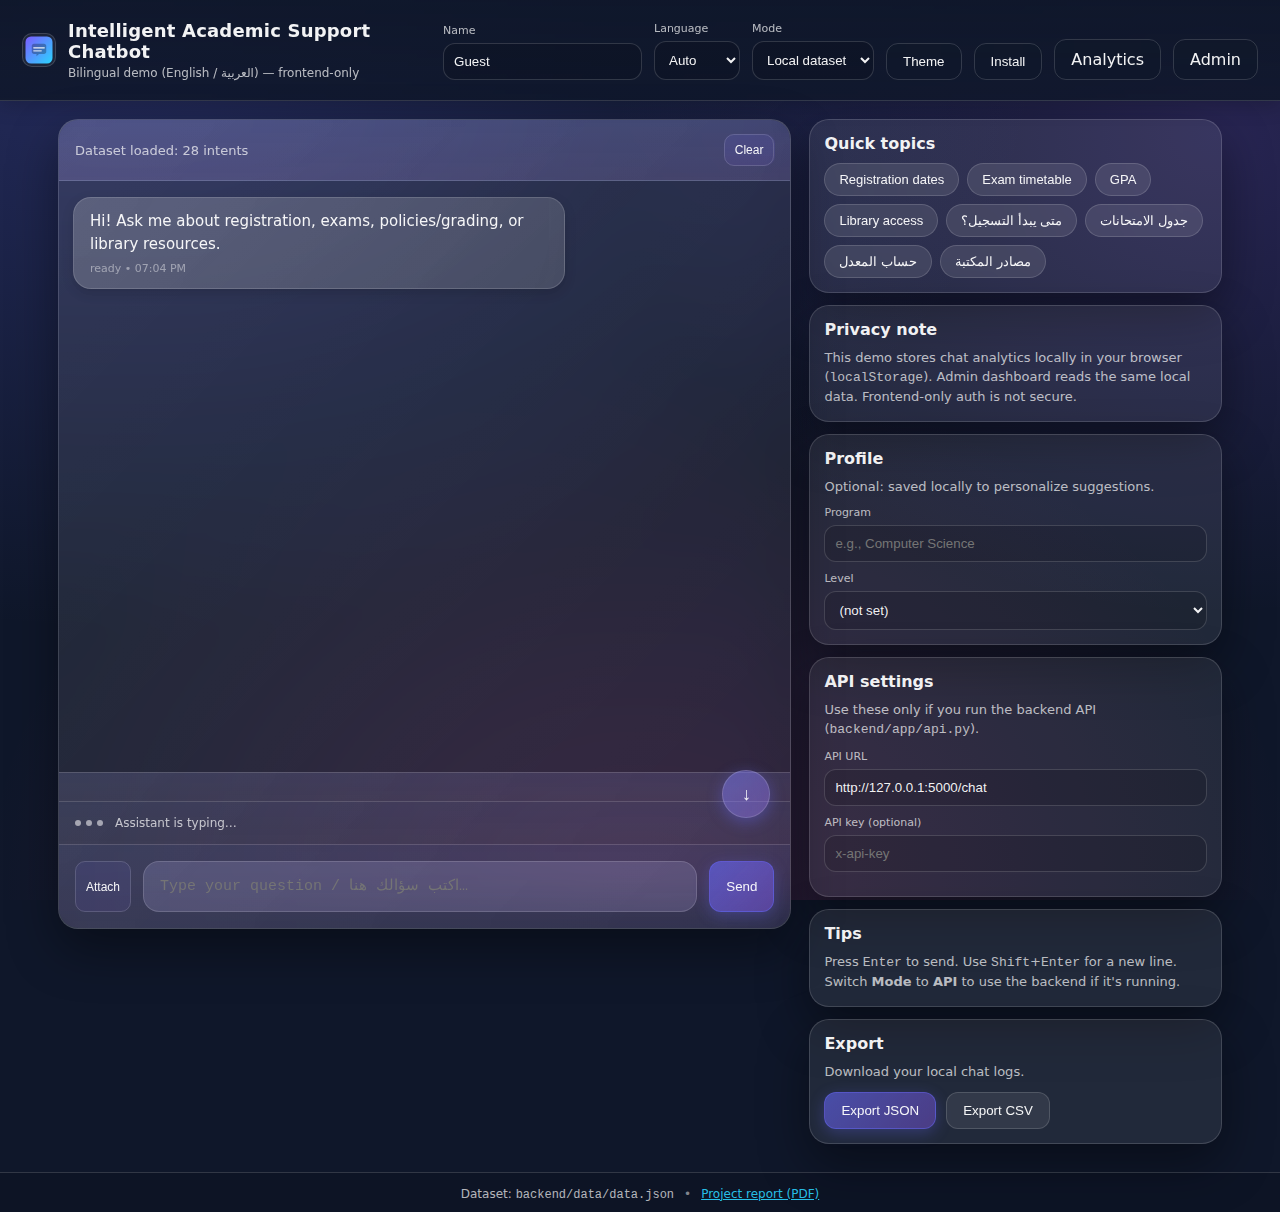
<file: index.html>
<!doctype html>
<html lang="en">
  <head>
    <meta charset="utf-8" />
    <meta name="viewport" content="width=device-width, initial-scale=1" />
    <title>Intelligent Academic Support Chatbot</title>
    <meta name="description" content="Bilingual academic support chatbot (English/Arabic) — rules-first with optional API mode." />
    <link rel="stylesheet" href="./assets/styles.css" />
    <link rel="manifest" href="./manifest.webmanifest" />
  </head>
  <body>
    <div class="app-shell">
      <header class="topbar">
        <div class="brand">
          <div class="brand__row">
            <img class="brand__logo" src="./assets/icon.svg" alt="University logo" />
            <div>
          <div class="brand__title">Intelligent Academic Support Chatbot</div>
          <div class="brand__subtitle">Bilingual demo (English / العربية) — frontend-only</div>
            </div>
          </div>
        </div>
        <div class="topbar__actions">
          <label class="field">
            <span class="field__label">Name</span>
            <input id="nameInput" class="select" type="text" placeholder="Guest" autocomplete="nickname" />
          </label>
          <label class="field">
            <span class="field__label">Language</span>
            <select id="langSelect" class="select">
              <option value="auto" selected>Auto</option>
              <option value="en">English</option>
              <option value="ar">العربية</option>
            </select>
          </label>
          <label class="field">
            <span class="field__label">Mode</span>
            <select id="modeSelect" class="select">
              <option value="local" selected>Local dataset</option>
              <option value="api">API</option>
            </select>
          </label>
          <button class="btn btn--ghost" id="themeToggleBtn" type="button" aria-label="Toggle theme">Theme</button>
          <button class="btn btn--ghost" id="installBtn" type="button" aria-label="Install app" hidden>Install</button>
          <a class="btn btn--ghost" href="./admin/analytics.html">Analytics</a>
          <a class="btn btn--ghost" href="./admin/login.html">Admin</a>
        </div>
      </header>

      <main class="main">
        <section class="chat">
          <div class="chat__meta">
            <div class="chat__status" id="statusLine" role="status" aria-live="polite">Loading dataset…</div>
            <div class="chat__metaActions">
              <button class="btn btn--ghost btn--sm" type="button" id="clearBtn">Clear</button>
            </div>
          </div>
          <div class="chat__messages" id="messages"></div>
          <div class="quickReplies" id="quickReplies" hidden></div>
          <div class="typing" id="typing" hidden>
            <div class="typing__dots" aria-hidden="true">
              <span></span><span></span><span></span>
            </div>
            <div class="typing__text">Assistant is typing…</div>
          </div>

          <form class="composer" id="composer">
            <input id="fileInput" type="file" hidden />
            <button class="btn btn--ghost btn--sm" type="button" id="attachBtn" aria-label="Attach text file">Attach</button>
            <textarea
              id="prompt"
              class="composer__input"
              rows="1"
              autocomplete="off"
              placeholder="Type your question / اكتب سؤالك هنا…"
              aria-label="Message"
            ></textarea>
            <button class="btn btn--primary" type="submit" aria-label="Send message">Send</button>
          </form>

          <div class="composer__below" id="composerBelow" hidden>
            <span class="attachmentChip" id="attachmentChip">
              <span id="attachmentLabel">Attached</span>
              <button class="iconBtn" type="button" id="removeAttachmentBtn" aria-label="Remove attachment">×</button>
            </span>
          </div>

          <button class="scrollFab" id="scrollFab" type="button" aria-label="Scroll to bottom" hidden>↓</button>
        </section>

        <aside class="side">
          <div class="card">
            <div class="card__title">Quick topics</div>
            <div class="chips">
              <button class="chip" data-q="When does registration open?">Registration dates</button>
              <button class="chip" data-q="Exam schedule for this semester">Exam timetable</button>
              <button class="chip" data-q="How to calculate GPA?">GPA</button>
              <button class="chip" data-q="Off campus access to journals">Library access</button>
              <button class="chip" data-q="متى يبدأ التسجيل؟">متى يبدأ التسجيل؟</button>
              <button class="chip" data-q="وين ألقى جدول الامتحانات؟">جدول الامتحانات</button>
              <button class="chip" data-q="كيف ينحسب المعدل؟">حساب المعدل</button>
              <button class="chip" data-q="الوصول للمجلات من البيت">مصادر المكتبة</button>
            </div>
          </div>

          <div class="card">
            <div class="card__title">Privacy note</div>
            <div class="card__text">
              This demo stores chat analytics locally in your browser (<code>localStorage</code>).
              Admin dashboard reads the same local data. Frontend-only auth is not secure.
            </div>
          </div>

          <div class="card">
            <div class="card__title">Profile</div>
            <div class="card__text">Optional: saved locally to personalize suggestions.</div>
            <div class="formGrid">
              <label class="field">
                <span class="field__label">Program</span>
                <input id="programInput" class="select" type="text" placeholder="e.g., Computer Science" />
              </label>
              <label class="field">
                <span class="field__label">Level</span>
                <select id="levelSelect" class="select">
                  <option value="" selected>(not set)</option>
                  <option value="foundation">Foundation</option>
                  <option value="undergrad">Undergraduate</option>
                  <option value="grad">Graduate</option>
                </select>
              </label>
            </div>
          </div>

          <div class="card">
            <div class="card__title">API settings</div>
            <div class="card__text">
              Use these only if you run the backend API (<code>backend/app/api.py</code>).
            </div>
            <div class="formGrid">
              <label class="field">
                <span class="field__label">API URL</span>
                <input id="apiUrlInput" class="select" type="url" placeholder="http://127.0.0.1:5000/chat" />
              </label>
              <label class="field">
                <span class="field__label">API key (optional)</span>
                <input id="apiKeyInput" class="select" type="password" placeholder="x-api-key" />
              </label>
            </div>
            <div class="apiHealth" id="apiHealth" aria-live="polite"></div>
          </div>

          <div class="card">
            <div class="card__title">Tips</div>
            <div class="card__text">
              Press <code>Enter</code> to send. Use <code>Shift</code>+<code>Enter</code> for a new line.
              Switch <b>Mode</b> to <b>API</b> to use the backend if it's running.
            </div>
          </div>

          <div class="card">
            <div class="card__title">Export</div>
            <div class="card__text">Download your local chat logs.</div>
            <div style="display:flex; gap:10px; flex-wrap:wrap; margin-top:10px;">
              <button class="btn btn--primary" type="button" id="exportJsonBtn">Export JSON</button>
              <button class="btn" type="button" id="exportCsvBtn">Export CSV</button>
            </div>
          </div>
        </aside>
      </main>

      <footer class="footer">
        <span>Dataset: <code>backend/data/data.json</code></span>
        <span class="footer__sep">•</span>
        <span><a href="../docs/report.pdf" target="_blank" rel="noreferrer">Project report (PDF)</a></span>
      </footer>
    </div>

    <script src="./assets/app.js"></script>
  </body>
</html>
</file>
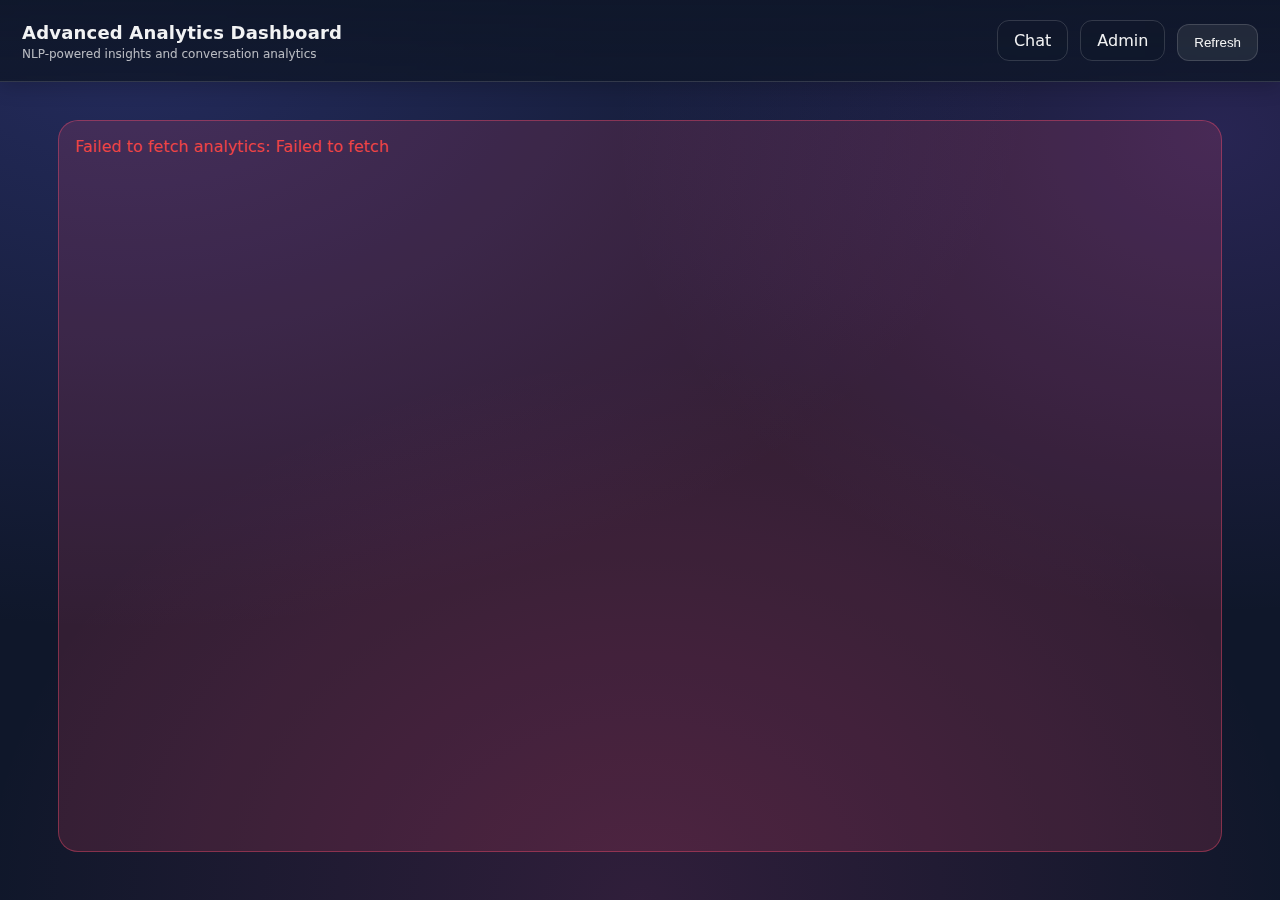
<file: admin/analytics.html>
<!doctype html>
<html lang="en">
  <head>
    <meta charset="utf-8" />
    <meta name="viewport" content="width=device-width, initial-scale=1" />
    <title>Advanced Analytics • Academic Support Chatbot</title>
    <link rel="stylesheet" href="../assets/styles.css" />
    <style>
      .analytics-grid {
        display: grid;
        grid-template-columns: repeat(auto-fit, minmax(280px, 1fr));
        gap: 16px;
        margin: 20px 0;
      }
      .stat-card {
        background: var(--panel);
        border: 1px solid var(--border);
        border-radius: var(--radius);
        padding: 20px;
        text-align: center;
      }
      .stat-value {
        font-size: 32px;
        font-weight: 700;
        color: var(--accent);
        margin: 10px 0;
      }
      .stat-label {
        font-size: 13px;
        color: var(--muted);
        text-transform: uppercase;
        letter-spacing: 0.5px;
      }
      .chart-container {
        background: var(--panel);
        border: 1px solid var(--border);
        border-radius: var(--radius);
        padding: 20px;
        margin: 20px 0;
      }
      .chart-title {
        font-size: 16px;
        font-weight: 700;
        margin-bottom: 15px;
      }
      .bar-chart {
        display: flex;
        flex-direction: column;
        gap: 8px;
      }
      .bar-item {
        display: flex;
        align-items: center;
        gap: 12px;
      }
      .bar-label {
        min-width: 120px;
        font-size: 13px;
        color: var(--text);
      }
      .bar-fill {
        flex: 1;
        height: 24px;
        background: linear-gradient(90deg, var(--accent), var(--accent-2));
        border-radius: 6px;
        display: flex;
        align-items: center;
        justify-content: flex-end;
        padding-right: 8px;
        color: white;
        font-size: 12px;
        font-weight: 600;
      }
      .loading {
        text-align: center;
        padding: 40px;
        color: var(--muted);
      }
      .error {
        background: rgba(255, 77, 109, 0.15);
        border: 1px solid rgba(255, 77, 109, 0.4);
        border-radius: var(--radius);
        padding: 16px;
        color: var(--danger);
        margin: 20px 0;
      }
    </style>
  </head>
  <body>
    <div class="app-shell">
      <header class="topbar">
        <div class="brand">
          <div class="brand__title">Advanced Analytics Dashboard</div>
          <div class="brand__subtitle">NLP-powered insights and conversation analytics</div>
        </div>
        <div class="topbar__actions">
          <a class="btn btn--ghost" href="../index.html">Chat</a>
          <a class="btn btn--ghost" href="dashboard.html">Admin</a>
          <button class="btn" id="refreshBtn">Refresh</button>
        </div>
      </header>

      <main class="main" style="grid-template-columns: 1fr; max-width: 1400px; margin: 0 auto;">
        <div id="loading" class="loading">Loading analytics...</div>
        <div id="error" class="error" hidden></div>

        <div id="content" hidden>
          <!-- Key Metrics -->
          <div class="analytics-grid">
            <div class="stat-card">
              <div class="stat-label">Total Conversations</div>
              <div class="stat-value" id="totalConversations">0</div>
            </div>
            <div class="stat-card">
              <div class="stat-label">Total Messages</div>
              <div class="stat-value" id="totalMessages">0</div>
            </div>
            <div class="stat-card">
              <div class="stat-label">Unique Users</div>
              <div class="stat-value" id="uniqueUsers">0</div>
            </div>
            <div class="stat-card">
              <div class="stat-label">Avg Confidence</div>
              <div class="stat-value" id="avgConfidence">0%</div>
            </div>
            <div class="stat-card">
              <div class="stat-label">Avg Response Time</div>
              <div class="stat-value" id="avgResponseTime">0ms</div>
            </div>
            <div class="stat-card">
              <div class="stat-label">User Satisfaction</div>
              <div class="stat-value" id="userSatisfaction">0%</div>
            </div>
            <div class="stat-card">
              <div class="stat-label">Unresolved Queries</div>
              <div class="stat-value" id="unresolvedQueries">0</div>
            </div>
          </div>

          <!-- Top Intents -->
          <div class="chart-container">
            <div class="chart-title">Top Intents (Last 30 Days)</div>
            <div class="bar-chart" id="topIntents"></div>
          </div>

          <!-- Intent Distribution -->
          <div class="chart-container">
            <div class="chart-title">Intent Distribution</div>
            <div class="bar-chart" id="intentDistribution"></div>
          </div>

          <!-- Source Distribution -->
          <div class="chart-container">
            <div class="chart-title">Response Source Distribution</div>
            <div class="bar-chart" id="sourceDistribution"></div>
          </div>

          <!-- Language Distribution -->
          <div class="chart-container">
            <div class="chart-title">Language Distribution</div>
            <div class="bar-chart" id="languageDistribution"></div>
          </div>

          <!-- Sentiment Distribution -->
          <div class="chart-container">
            <div class="chart-title">Sentiment Analysis</div>
            <div class="bar-chart" id="sentimentDistribution"></div>
          </div>
        </div>
      </main>
    </div>

    <script>
      // Backend API URL - Railway deployment
      const BACKEND_API_URL = 'https://backend-production-3e3b.up.railway.app';
      const LOCAL_API_URL = 'http://127.0.0.1:5000';
      const DEFAULT_API_URL = (window.location.hostname === "localhost" || window.location.hostname === "127.0.0.1") 
        ? LOCAL_API_URL 
        : BACKEND_API_URL;
      const API_URL = localStorage.getItem('iasc_api_url_v1') || DEFAULT_API_URL;
      const API_KEY = localStorage.getItem('iasc_api_key_v1') || '';

      async function fetchAnalytics() {
        try {
          const headers = {};
          if (API_KEY) {
            headers['x-api-key'] = API_KEY;
          }

          const response = await fetch(`${API_URL}/analytics/summary?days=30`, { headers });
          if (!response.ok) {
            throw new Error(`API error: ${response.status}`);
          }
          return await response.json();
        } catch (e) {
          throw new Error(`Failed to fetch analytics: ${e.message}`);
        }
      }

      function renderBarChart(containerId, data, maxValue) {
        const container = document.getElementById(containerId);
        if (!container || !data) return;

        const max = maxValue || Math.max(...Object.values(data));
        container.innerHTML = '';

        const sorted = Object.entries(data).sort((a, b) => b[1] - a[1]);

        for (const [label, value] of sorted) {
          const percentage = max > 0 ? (value / max) * 100 : 0;
          const item = document.createElement('div');
          item.className = 'bar-item';
          item.innerHTML = `
            <div class="bar-label">${label}</div>
            <div class="bar-fill" style="width: ${percentage}%">
              ${value}
            </div>
          `;
          container.appendChild(item);
        }
      }

      function renderTopIntents(containerId, intents) {
        const container = document.getElementById(containerId);
        if (!container || !intents) return;

        container.innerHTML = '';
        const max = intents.length > 0 ? Math.max(...intents.map(i => i.count)) : 1;

        for (const item of intents) {
          const percentage = (item.count / max) * 100;
          const div = document.createElement('div');
          div.className = 'bar-item';
          div.innerHTML = `
            <div class="bar-label">${item.intent}</div>
            <div class="bar-fill" style="width: ${percentage}%">
              ${item.count}
            </div>
          `;
          container.appendChild(div);
        }
      }

      async function loadAnalytics() {
        const loading = document.getElementById('loading');
        const error = document.getElementById('error');
        const content = document.getElementById('content');

        loading.hidden = false;
        error.hidden = true;
        content.hidden = true;

        try {
          const data = await fetchAnalytics();

          // Update metrics
          document.getElementById('totalConversations').textContent = data.total_conversations || 0;
          document.getElementById('totalMessages').textContent = data.total_messages || 0;
          document.getElementById('uniqueUsers').textContent = data.unique_users || 0;
          document.getElementById('avgConfidence').textContent = 
            data.avg_confidence ? `${(data.avg_confidence * 100).toFixed(1)}%` : '0%';
          document.getElementById('avgResponseTime').textContent = 
            data.avg_response_time_ms ? `${Math.round(data.avg_response_time_ms)}ms` : '0ms';
          document.getElementById('userSatisfaction').textContent = 
            data.user_satisfaction ? `${(data.user_satisfaction * 100).toFixed(1)}%` : '0%';
          document.getElementById('unresolvedQueries').textContent = data.unresolved_queries || 0;

          // Render charts
          renderTopIntents('topIntents', data.top_intents);
          renderBarChart('intentDistribution', data.intent_distribution);
          renderBarChart('sourceDistribution', data.source_distribution);
          renderBarChart('languageDistribution', data.language_distribution);
          renderBarChart('sentimentDistribution', data.sentiment_distribution);

          loading.hidden = true;
          content.hidden = false;
        } catch (e) {
          loading.hidden = true;
          error.hidden = false;
          error.textContent = e.message;
        }
      }

      document.getElementById('refreshBtn').addEventListener('click', loadAnalytics);
      loadAnalytics();
      // Auto-refresh every 30 seconds
      setInterval(loadAnalytics, 30000);
    </script>
  </body>
</html>
</file>
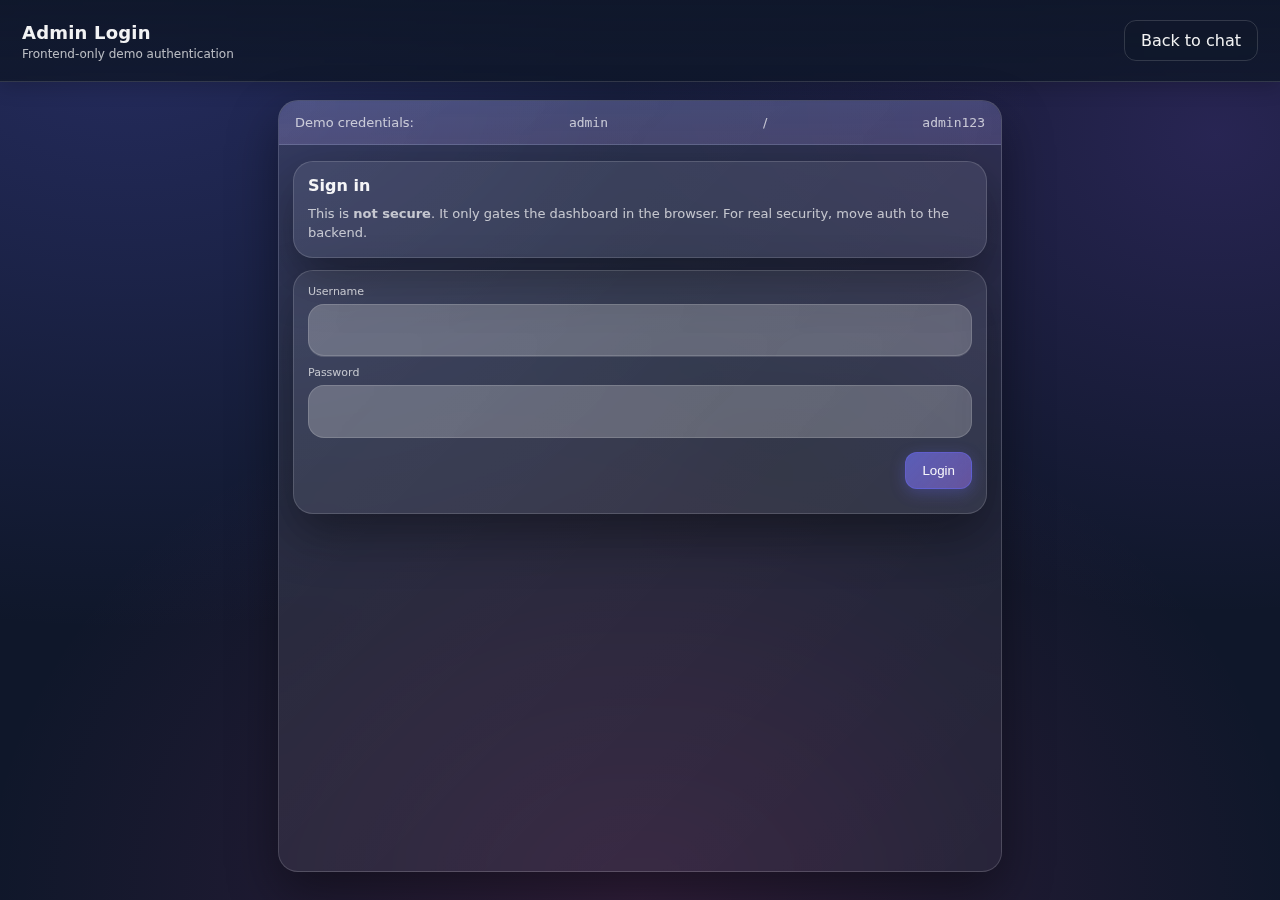
<file: admin/dashboard.html>
<!doctype html>
<html lang="en">
  <head>
    <meta charset="utf-8" />
    <meta name="viewport" content="width=device-width, initial-scale=1" />
    <title>Admin Dashboard • Academic Support Chatbot</title>
    <link rel="stylesheet" href="../assets/styles.css" />
  </head>
  <body>
    <div class="app-shell">
      <header class="topbar">
        <div class="brand">
          <div class="brand__title">Admin Dashboard</div>
          <div class="brand__subtitle">Local analytics from browser storage</div>
        </div>
        <div class="topbar__actions">
          <a class="btn btn--ghost" href="../index.html">Chat</a>
          <button class="btn" id="logoutBtn">Logout</button>
        </div>
      </header>
      

      <main class="main" style="grid-template-columns: 1fr;">
        <section class="card">
          <div class="card__title">Overview</div>
          <div class="card__text" id="overviewText">Loading…</div>
          <div style="height:12px;"></div>
          <div style="display:flex; gap:10px; flex-wrap:wrap; align-items:flex-end;">
            <label class="field" style="min-width: 220px;">
              <span class="field__label">Filter by user</span>
              <select id="userFilter" class="select"></select>
            </label>
            <label class="field" style="min-width: 220px;">
              <span class="field__label">Filter by mode</span>
              <select id="modeFilter" class="select">
                <option value="(all)" selected>(all)</option>
                <option value="local">local</option>
                <option value="api">api</option>
              </select>
            </label>
            <label class="field" style="min-width: 220px;">
              <span class="field__label">Filter by feedback</span>
              <select id="feedbackFilter" class="select">
                <option value="(all)" selected>(all)</option>
                <option value="up">👍 helpful</option>
                <option value="down">👎 not helpful</option>
                <option value="none">(none)</option>
              </select>
            </label>
            <label class="field" style="min-width: 220px;">
              <span class="field__label">Search text</span>
              <input id="searchInput" class="select" type="text" placeholder="contains…" />
            </label>
          </div>
          <div style="height:12px;"></div>
          <div style="display:flex; gap:10px; flex-wrap:wrap;">
            <button class="btn btn--primary" id="exportBtn">Export JSON</button>
            <button class="btn" id="downloadCsvBtn">Download CSV</button>
            <button class="btn" id="refreshBtn">Refresh</button>
            <button class="btn" id="clearBtn" style="border-color: rgba(255,77,109,0.45);">Clear logs</button>
          </div>
        </section>

        <div style="height:12px;"></div>

        <section class="card">
          <div class="card__title">Counts</div>
          <div class="card__text">By intent, language, and source.</div>
          <div style="height:14px;"></div>
          <div class="main" style="padding:0; margin:0; width:100%; grid-template-columns: 1fr 1fr; gap:12px;">
            <div class="card" style="margin:0;">
              <div class="card__title">Top intents</div>
              <canvas id="intentChart" width="900" height="320" style="width:100%; height:auto;"></canvas>
              <div id="intentTable" class="meta"></div>
            </div>
            <div class="card" style="margin:0;">
              <div class="card__title">Language & source</div>
              <canvas id="langChart" width="900" height="320" style="width:100%; height:auto;"></canvas>
              <div id="langTable" class="meta"></div>
            </div>
          </div>
        </section>

        <div style="height:12px;"></div>

        <section class="card">
          <div class="card__title">Top users</div>
          <div class="card__text">Who is using the bot (local-only).</div>
          <div style="height:14px;"></div>
          <canvas id="userChart" width="900" height="260" style="width:100%; height:auto;"></canvas>
          <div id="userTable" class="meta"></div>
        </section>

        <div style="height:12px;"></div>

        <section class="card">
          <div class="card__title">Recent chats</div>
          <div class="card__text">Last 50 entries (local only).</div>
          <div style="height:12px;"></div>
          <div id="recent" class="card__text"></div>
        </section>

        <div style="height:12px;"></div>

        <section class="card">
          <div class="card__title">Unresolved (👎 / fallback)</div>
          <div class="card__text">Messages marked “not helpful” or frequent fallback intent. Use this to improve dataset/rules.</div>
          <div style="height:12px;"></div>
          <div id="unresolved" class="card__text"></div>
        </section>
      </main>
    </div>

    <script src="../assets/admin.js"></script>
  </body>
</html>
</file>
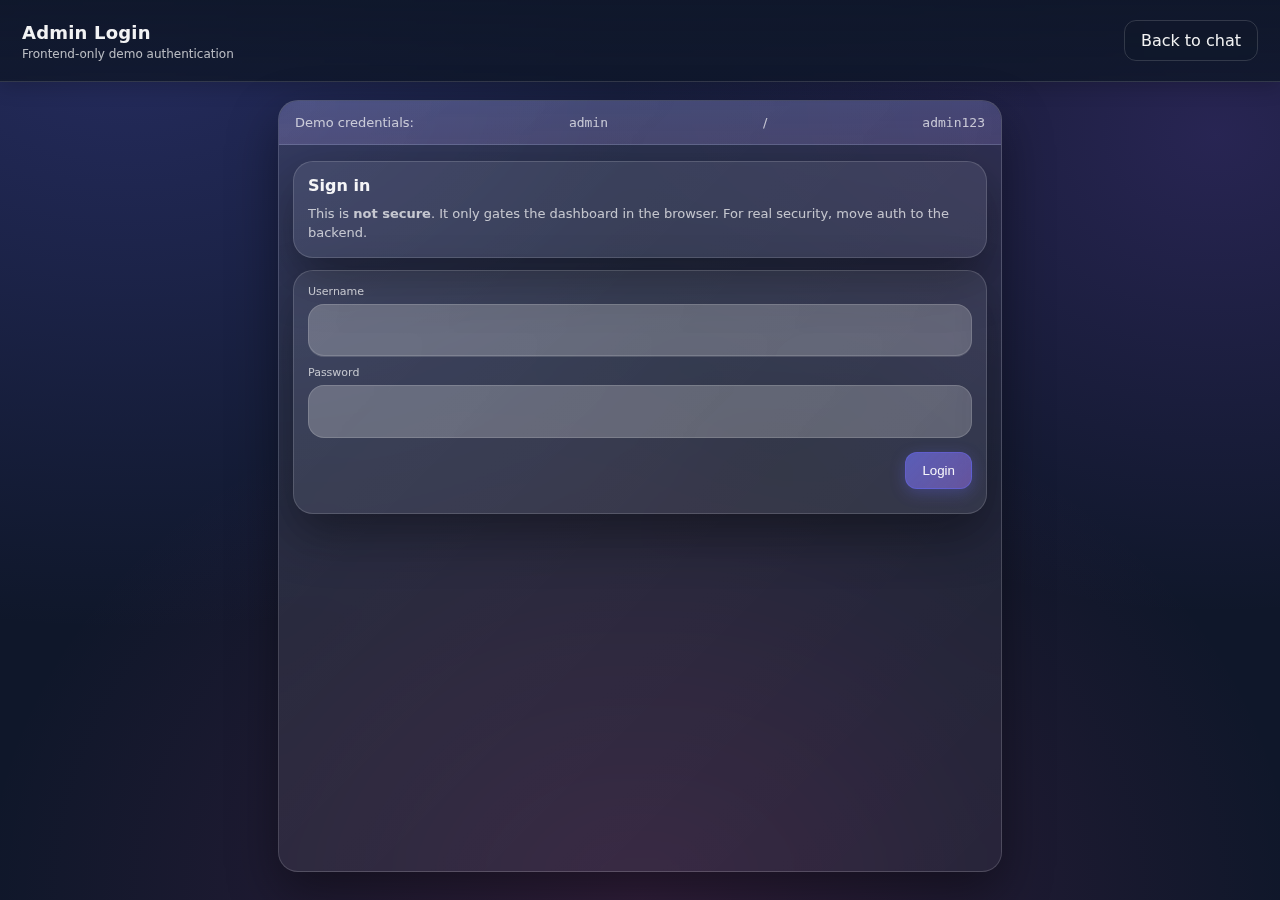
<file: admin/login.html>
<!doctype html>
<html lang="en">
  <head>
    <meta charset="utf-8" />
    <meta name="viewport" content="width=device-width, initial-scale=1" />
    <title>Admin Login • Academic Support Chatbot</title>
    <link rel="stylesheet" href="../assets/styles.css" />
  </head>
  <body>
    <div class="app-shell">
      <header class="topbar">
        <div class="brand">
          <div class="brand__title">Admin Login</div>
          <div class="brand__subtitle">Frontend-only demo authentication</div>
        </div>
        <div class="topbar__actions">
          <a class="btn btn--ghost" href="../index.html">Back to chat</a>
        </div>
      </header>

      <main class="main" style="grid-template-columns: 1fr; max-width: 760px;">
        <section class="chat" style="min-height: auto;">
          <div class="chat__meta">
            Demo credentials: <code>admin</code> / <code>admin123</code>
          </div>
          <div class="chat__messages" style="gap:12px;">
            <div class="card">
              <div class="card__title">Sign in</div>
              <div class="card__text">
                This is <strong>not secure</strong>. It only gates the dashboard in the browser.
                For real security, move auth to the backend.
              </div>
            </div>

            <form class="card" id="loginForm">
              <label class="field">
                <span class="field__label">Username</span>
                <input id="username" class="composer__input" type="text" autocomplete="username" />
              </label>
              <div style="height:10px;"></div>
              <label class="field">
                <span class="field__label">Password</span>
                <input id="password" class="composer__input" type="password" autocomplete="current-password" />
              </label>
              <div style="height:14px;"></div>
              <div style="display:flex; gap:10px; justify-content:flex-end;">
                <button class="btn btn--primary" type="submit">Login</button>
              </div>
              <div id="error" class="meta" style="color: var(--danger); margin-top:10px;"></div>
            </form>
          </div>
        </section>
      </main>
    </div>

    <script src="../assets/admin.js"></script>
  </body>
</html>
</file>
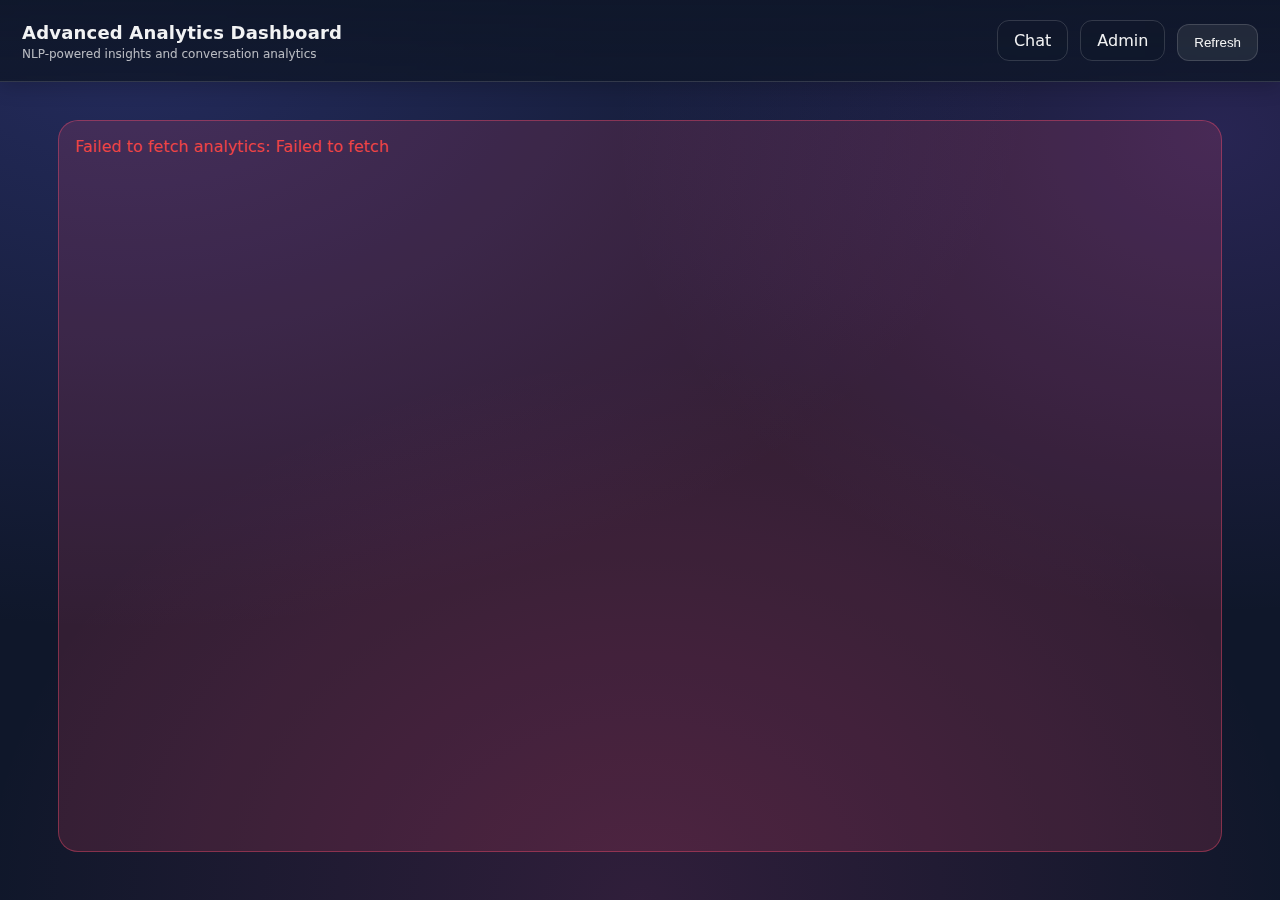
<file: frontend/admin/analytics.html>
<!doctype html>
<html lang="en">
  <head>
    <meta charset="utf-8" />
    <meta name="viewport" content="width=device-width, initial-scale=1" />
    <title>Advanced Analytics • Academic Support Chatbot</title>
    <link rel="stylesheet" href="../assets/styles.css" />
    <style>
      .analytics-grid {
        display: grid;
        grid-template-columns: repeat(auto-fit, minmax(280px, 1fr));
        gap: 16px;
        margin: 20px 0;
      }
      .stat-card {
        background: var(--panel);
        border: 1px solid var(--border);
        border-radius: var(--radius);
        padding: 20px;
        text-align: center;
      }
      .stat-value {
        font-size: 32px;
        font-weight: 700;
        color: var(--accent);
        margin: 10px 0;
      }
      .stat-label {
        font-size: 13px;
        color: var(--muted);
        text-transform: uppercase;
        letter-spacing: 0.5px;
      }
      .chart-container {
        background: var(--panel);
        border: 1px solid var(--border);
        border-radius: var(--radius);
        padding: 20px;
        margin: 20px 0;
      }
      .chart-title {
        font-size: 16px;
        font-weight: 700;
        margin-bottom: 15px;
      }
      .bar-chart {
        display: flex;
        flex-direction: column;
        gap: 8px;
      }
      .bar-item {
        display: flex;
        align-items: center;
        gap: 12px;
      }
      .bar-label {
        min-width: 120px;
        font-size: 13px;
        color: var(--text);
      }
      .bar-fill {
        flex: 1;
        height: 24px;
        background: linear-gradient(90deg, var(--accent), var(--accent-2));
        border-radius: 6px;
        display: flex;
        align-items: center;
        justify-content: flex-end;
        padding-right: 8px;
        color: white;
        font-size: 12px;
        font-weight: 600;
      }
      .loading {
        text-align: center;
        padding: 40px;
        color: var(--muted);
      }
      .error {
        background: rgba(255, 77, 109, 0.15);
        border: 1px solid rgba(255, 77, 109, 0.4);
        border-radius: var(--radius);
        padding: 16px;
        color: var(--danger);
        margin: 20px 0;
      }
    </style>
  </head>
  <body>
    <div class="app-shell">
      <header class="topbar">
        <div class="brand">
          <div class="brand__title">Advanced Analytics Dashboard</div>
          <div class="brand__subtitle">NLP-powered insights and conversation analytics</div>
        </div>
        <div class="topbar__actions">
          <a class="btn btn--ghost" href="../index.html">Chat</a>
          <a class="btn btn--ghost" href="dashboard.html">Admin</a>
          <button class="btn" id="refreshBtn">Refresh</button>
        </div>
      </header>

      <main class="main" style="grid-template-columns: 1fr; max-width: 1400px; margin: 0 auto;">
        <div id="loading" class="loading">Loading analytics...</div>
        <div id="error" class="error" hidden></div>

        <div id="content" hidden>
          <!-- Key Metrics -->
          <div class="analytics-grid">
            <div class="stat-card">
              <div class="stat-label">Total Conversations</div>
              <div class="stat-value" id="totalConversations">0</div>
            </div>
            <div class="stat-card">
              <div class="stat-label">Total Messages</div>
              <div class="stat-value" id="totalMessages">0</div>
            </div>
            <div class="stat-card">
              <div class="stat-label">Unique Users</div>
              <div class="stat-value" id="uniqueUsers">0</div>
            </div>
            <div class="stat-card">
              <div class="stat-label">Avg Confidence</div>
              <div class="stat-value" id="avgConfidence">0%</div>
            </div>
            <div class="stat-card">
              <div class="stat-label">Avg Response Time</div>
              <div class="stat-value" id="avgResponseTime">0ms</div>
            </div>
            <div class="stat-card">
              <div class="stat-label">User Satisfaction</div>
              <div class="stat-value" id="userSatisfaction">0%</div>
            </div>
            <div class="stat-card">
              <div class="stat-label">Unresolved Queries</div>
              <div class="stat-value" id="unresolvedQueries">0</div>
            </div>
          </div>

          <!-- Top Intents -->
          <div class="chart-container">
            <div class="chart-title">Top Intents (Last 30 Days)</div>
            <div class="bar-chart" id="topIntents"></div>
          </div>

          <!-- Intent Distribution -->
          <div class="chart-container">
            <div class="chart-title">Intent Distribution</div>
            <div class="bar-chart" id="intentDistribution"></div>
          </div>

          <!-- Source Distribution -->
          <div class="chart-container">
            <div class="chart-title">Response Source Distribution</div>
            <div class="bar-chart" id="sourceDistribution"></div>
          </div>

          <!-- Language Distribution -->
          <div class="chart-container">
            <div class="chart-title">Language Distribution</div>
            <div class="bar-chart" id="languageDistribution"></div>
          </div>

          <!-- Sentiment Distribution -->
          <div class="chart-container">
            <div class="chart-title">Sentiment Analysis</div>
            <div class="bar-chart" id="sentimentDistribution"></div>
          </div>
        </div>
      </main>
    </div>

    <script>
      const API_URL = localStorage.getItem('iasc_api_url_v1') || 'http://127.0.0.1:5000';
      const API_KEY = localStorage.getItem('iasc_api_key_v1') || '';

      async function fetchAnalytics() {
        try {
          const headers = {};
          if (API_KEY) {
            headers['x-api-key'] = API_KEY;
          }

          const response = await fetch(`${API_URL}/analytics/summary?days=30`, { headers });
          if (!response.ok) {
            throw new Error(`API error: ${response.status}`);
          }
          return await response.json();
        } catch (e) {
          throw new Error(`Failed to fetch analytics: ${e.message}`);
        }
      }

      function renderBarChart(containerId, data, maxValue) {
        const container = document.getElementById(containerId);
        if (!container || !data) return;

        const max = maxValue || Math.max(...Object.values(data));
        container.innerHTML = '';

        const sorted = Object.entries(data).sort((a, b) => b[1] - a[1]);

        for (const [label, value] of sorted) {
          const percentage = max > 0 ? (value / max) * 100 : 0;
          const item = document.createElement('div');
          item.className = 'bar-item';
          item.innerHTML = `
            <div class="bar-label">${label}</div>
            <div class="bar-fill" style="width: ${percentage}%">
              ${value}
            </div>
          `;
          container.appendChild(item);
        }
      }

      function renderTopIntents(containerId, intents) {
        const container = document.getElementById(containerId);
        if (!container || !intents) return;

        container.innerHTML = '';
        const max = intents.length > 0 ? Math.max(...intents.map(i => i.count)) : 1;

        for (const item of intents) {
          const percentage = (item.count / max) * 100;
          const div = document.createElement('div');
          div.className = 'bar-item';
          div.innerHTML = `
            <div class="bar-label">${item.intent}</div>
            <div class="bar-fill" style="width: ${percentage}%">
              ${item.count}
            </div>
          `;
          container.appendChild(div);
        }
      }

      async function loadAnalytics() {
        const loading = document.getElementById('loading');
        const error = document.getElementById('error');
        const content = document.getElementById('content');

        loading.hidden = false;
        error.hidden = true;
        content.hidden = true;

        try {
          const data = await fetchAnalytics();

          // Update metrics
          document.getElementById('totalConversations').textContent = data.total_conversations || 0;
          document.getElementById('totalMessages').textContent = data.total_messages || 0;
          document.getElementById('uniqueUsers').textContent = data.unique_users || 0;
          document.getElementById('avgConfidence').textContent = 
            data.avg_confidence ? `${(data.avg_confidence * 100).toFixed(1)}%` : '0%';
          document.getElementById('avgResponseTime').textContent = 
            data.avg_response_time_ms ? `${Math.round(data.avg_response_time_ms)}ms` : '0ms';
          document.getElementById('userSatisfaction').textContent = 
            data.user_satisfaction ? `${(data.user_satisfaction * 100).toFixed(1)}%` : '0%';
          document.getElementById('unresolvedQueries').textContent = data.unresolved_queries || 0;

          // Render charts
          renderTopIntents('topIntents', data.top_intents);
          renderBarChart('intentDistribution', data.intent_distribution);
          renderBarChart('sourceDistribution', data.source_distribution);
          renderBarChart('languageDistribution', data.language_distribution);
          renderBarChart('sentimentDistribution', data.sentiment_distribution);

          loading.hidden = true;
          content.hidden = false;
        } catch (e) {
          loading.hidden = true;
          error.hidden = false;
          error.textContent = e.message;
        }
      }

      document.getElementById('refreshBtn').addEventListener('click', loadAnalytics);
      loadAnalytics();
      // Auto-refresh every 30 seconds
      setInterval(loadAnalytics, 30000);
    </script>
  </body>
</html>
</file>
<file: assets/styles.css>
:root{
  --bg: #0f172a;
  --panel: rgba(255,255,255,0.08);
  --panel-2: rgba(255,255,255,0.12);
  --text: rgba(255,255,255,0.95);
  --muted: rgba(255,255,255,0.70);
  --muted-2: rgba(255,255,255,0.55);
  --border: rgba(255,255,255,0.15);
  --accent: #6366f1;
  --accent-2: #8b5cf6;
  --accent-3: #ec4899;
  --danger: #ef4444;
  --success: #10b981;
  --shadow: 0 20px 50px rgba(0,0,0,0.4);
  --shadow-sm: 0 4px 12px rgba(0,0,0,0.15);
  --radius: 20px;
  --radius-sm: 14px;
  --font: ui-sans-serif, system-ui, -apple-system, Segoe UI, Roboto, Helvetica, Arial, "Apple Color Emoji","Segoe UI Emoji";
}

/* Light theme (opt-in via html[data-theme="light"]) */
html[data-theme="light"]{
  --bg: #f6f7fb;
  --panel: rgba(0,0,0,0.04);
  --panel-2: rgba(0,0,0,0.06);
  --text: rgba(0,0,0,0.86);
  --muted: rgba(0,0,0,0.62);
  --muted-2: rgba(0,0,0,0.50);
  --border: rgba(0,0,0,0.12);
  --shadow: 0 14px 34px rgba(0,0,0,0.12);
}

*{box-sizing:border-box}
html,body{height:100%}
body{
  margin:0;
  background:
    radial-gradient(1400px 900px at 10% 5%, rgba(99,102,241,0.25), transparent 65%),
    radial-gradient(1000px 800px at 95% 15%, rgba(139,92,246,0.20), transparent 60%),
    radial-gradient(1100px 900px at 50% 100%, rgba(236,72,153,0.15), transparent 60%),
    var(--bg);
  color:var(--text);
  font-family:var(--font);
  background-attachment: fixed;
}

.app-shell{min-height:100%; display:flex; flex-direction:column;}

.topbar{
  display:flex;
  justify-content:space-between;
  align-items:flex-end;
  padding:20px 22px;
  gap:16px;
  border-bottom:1px solid var(--border);
  background:linear-gradient(180deg, rgba(15,23,42,0.95), rgba(15,23,42,0.85));
  backdrop-filter: blur(20px);
  box-shadow: 0 4px 20px rgba(0,0,0,0.2);
}
.brand__title{font-size:18px; font-weight:700; letter-spacing:0.2px;}
.brand__subtitle{font-size:12px; color:var(--muted); margin-top:4px;}
.topbar__actions{display:flex; align-items:flex-end; gap:12px;}
.brand__row{display:flex; align-items:center; gap:12px;}
.brand__logo{
  width:34px;
  height:34px;
  border-radius:10px;
  border:1px solid var(--border);
  background:rgba(255,255,255,0.06);
}

.main{
  width:min(1200px, 100%);
  margin:0 auto;
  padding:18px 18px 28px;
  display:grid;
  grid-template-columns: 1.6fr 0.9fr;
  gap:18px;
  flex:1;
}

@media (max-width: 980px){
  .main{grid-template-columns:1fr; padding:12px;}
  .chat{min-height: min(70vh, 600px);}
}
@media (max-width: 720px){
  .topbar{flex-direction:column; align-items:stretch; padding:14px 16px;}
  .topbar__actions{flex-wrap:wrap; align-items:stretch; gap:8px;}
  .topbar__actions .field{flex:1 1 140px; min-width:0;}
  .topbar__actions .btn{flex:0 0 auto; padding:8px 12px; font-size:13px;}
  .chat{min-height: min(65vh, 500px); border-radius:16px;}
  .chat__messages{padding:12px 10px; gap:10px;}
  .bubble{max-width: 85%; padding:10px 14px; font-size:14px; border-radius:16px;}
  .composer{padding:12px; gap:8px;}
  .composer__input{padding:12px 14px; min-height:44px; font-size:14px; border-radius:14px;}
  .main{padding:12px;}
}
@media (max-width: 480px){
  .bubble{max-width: 90%; padding:10px 12px; font-size:13px;}
  .chat__messages{padding:10px 8px; gap:8px;}
  .composer{padding:10px;}
  .composer__input{padding:10px 12px; min-height:40px;}
}

.chat{
  border:1px solid var(--border);
  background:linear-gradient(135deg, rgba(255,255,255,0.1), rgba(255,255,255,0.05));
  backdrop-filter: blur(20px);
  border-radius:var(--radius);
  box-shadow:var(--shadow);
  overflow:hidden;
  display:flex;
  flex-direction:column;
  min-height: min(75vh, 800px);
  max-height: 90vh;
}

.chat__meta{
  padding:14px 16px;
  font-size:13px;
  color:var(--muted);
  border-bottom:1px solid var(--border);
  background:linear-gradient(180deg, rgba(99,102,241,0.15), rgba(139,92,246,0.1));
  backdrop-filter: blur(10px);
  display:flex;
  align-items:center;
  justify-content:space-between;
  gap:12px;
}
.chat__status{min-width: 0}
.chat__metaActions{display:flex; gap:8px; flex:0 0 auto;}

.chat__messages{
  padding:16px 14px;
  flex:1;
  overflow-y:auto;
  overflow-x:hidden;
  display:flex;
  flex-direction:column;
  gap:12px;
  background:rgba(0,0,0,0.02);
  scroll-behavior:smooth;
  scrollbar-width:thin;
  scrollbar-color: rgba(99,102,241,0.3) transparent;
}
.chat__messages::-webkit-scrollbar{
  width:6px;
}
.chat__messages::-webkit-scrollbar-track{
  background:transparent;
}
.chat__messages::-webkit-scrollbar-thumb{
  background:rgba(99,102,241,0.3);
  border-radius:3px;
}
.chat__messages::-webkit-scrollbar-thumb:hover{
  background:rgba(99,102,241,0.5);
}

.msg{display:flex; gap:10px; align-items:flex-end;}
.msg--user{justify-content:flex-end;}
.bubble{
  max-width: min(70%, 650px);
  padding:12px 16px;
  border-radius:18px;
  border:1px solid var(--border);
  background:linear-gradient(135deg, rgba(255,255,255,0.12), rgba(255,255,255,0.08));
  backdrop-filter: blur(10px);
  line-height:1.5;
  font-size:15px;
  white-space:pre-wrap;
  word-break:break-word;
  position:relative;
  box-shadow:var(--shadow-sm);
  transition: transform 0.2s ease, box-shadow 0.2s ease;
}
.bubble:hover{
  transform: translateY(-1px);
  box-shadow: 0 6px 20px rgba(0,0,0,0.2);
}
.msg--user .bubble{
  background:linear-gradient(135deg, rgba(99,102,241,0.4), rgba(139,92,246,0.3));
  border-color: rgba(99,102,241,0.5);
  color: rgba(255,255,255,0.98);
  box-shadow: 0 4px 15px rgba(99,102,241,0.3);
}
.msg--user .bubble:hover{
  box-shadow: 0 6px 25px rgba(99,102,241,0.4);
}
.meta{
  font-size:11px;
  color:var(--muted-2);
  margin-top:6px;
  line-height:1.4;
  opacity:0.8;
}

.bubble__actions{
  display:flex;
  gap:4px;
  position:absolute;
  top:6px;
  right:6px;
  opacity:0;
  transition: opacity 140ms ease;
}
.msg--user .bubble__actions{display:none;}
.bubble:hover .bubble__actions{opacity:1;}
.iconBtn{
  border:1px solid var(--border);
  background:rgba(255,255,255,0.1);
  backdrop-filter: blur(8px);
  color:var(--text);
  border-radius:10px;
  padding:6px 10px;
  font-size:12px;
  cursor:pointer;
  line-height:1.2;
  transition: all 0.2s ease;
}
html[data-theme="light"] .iconBtn{background: rgba(255,255,255,0.8);}
.iconBtn:hover{
  border-color: rgba(99,102,241,0.6);
  background:rgba(99,102,241,0.2);
  transform: translateY(-1px);
}
.iconBtn[aria-pressed="true"]{
  border-color: rgba(139,92,246,0.7);
  background:rgba(139,92,246,0.3);
}

.composer__below{
  padding: 0 12px 12px;
  border-top: 1px solid var(--border);
  background: rgba(0,0,0,0.12);
}
html[data-theme="light"] .composer__below{background: rgba(255,255,255,0.55);}
.attachmentChip{
  display:inline-flex;
  align-items:center;
  gap:8px;
  padding:6px 10px;
  border-radius:999px;
  border:1px solid var(--border);
  background:rgba(255,255,255,0.06);
  font-size:12px;
  color:var(--muted);
}

.scrollFab{
  position:absolute;
  right:20px;
  bottom:110px;
  width:48px;
  height:48px;
  border-radius:999px;
  border:1px solid var(--border);
  background:linear-gradient(135deg, rgba(99,102,241,0.4), rgba(139,92,246,0.3));
  backdrop-filter: blur(10px);
  color:var(--text);
  cursor:pointer;
  box-shadow: 0 4px 15px rgba(99,102,241,0.4);
  transition: all 0.3s ease;
  display:flex;
  align-items:center;
  justify-content:center;
  font-size:18px;
}
html[data-theme="light"] .scrollFab{background: rgba(255,255,255,0.9);}
.scrollFab:hover{
  border-color: rgba(99,102,241,0.7);
  transform: translateY(-2px) scale(1.05);
  box-shadow: 0 6px 20px rgba(99,102,241,0.5);
}

.bubble__content a{color: rgba(43,212,255,0.95); text-decoration: none;}
.bubble__content a:hover{text-decoration: underline;}
.bubble__content code{
  font-family: ui-monospace, SFMono-Regular, Menlo, Monaco, Consolas, "Liberation Mono", "Courier New", monospace;
  font-size: 0.95em;
  padding: 1px 6px;
  border-radius: 8px;
  border: 1px solid var(--border);
  background: rgba(0,0,0,0.12);
}
html[data-theme="light"] .bubble__content code{background: rgba(0,0,0,0.06);}

.quickReplies{
  display:flex;
  gap:10px;
  flex-wrap:wrap;
  padding:14px 16px;
  border-top:1px solid var(--border);
  background:linear-gradient(180deg, rgba(99,102,241,0.08), rgba(139,92,246,0.05));
  backdrop-filter: blur(8px);
}
html[data-theme="light"] .quickReplies{background: rgba(255,255,255,0.7);}

.typing{
  display:flex;
  align-items:center;
  gap:12px;
  padding:14px 16px;
  border-top:1px solid var(--border);
  background:linear-gradient(180deg, rgba(99,102,241,0.08), rgba(139,92,246,0.05));
  backdrop-filter: blur(8px);
}
.typing__dots{
  display:inline-flex;
  gap:5px;
  align-items:center;
}
.typing__dots span{
  width:6px;
  height:6px;
  border-radius:999px;
  background:rgba(255,255,255,0.55);
  animation: dotPulse 1.1s infinite ease-in-out;
}
.typing__dots span:nth-child(2){animation-delay:0.15s}
.typing__dots span:nth-child(3){animation-delay:0.30s}
.typing__text{font-size:12px; color:var(--muted);}
@keyframes dotPulse{
  0%, 80%, 100%{ transform: translateY(0); opacity:0.45; }
  40%{ transform: translateY(-3px); opacity:0.95; }
}

.composer{
  display:flex;
  gap:12px;
  padding:16px;
  border-top:1px solid var(--border);
  background:linear-gradient(180deg, rgba(99,102,241,0.1), rgba(139,92,246,0.08));
  backdrop-filter: blur(10px);
}
.composer__input{
  flex:1;
  border-radius:16px;
  border:1px solid var(--border);
  background:rgba(255,255,255,0.1);
  backdrop-filter: blur(10px);
  color:var(--text);
  padding:14px 16px;
  outline:none;
  resize:none;
  min-height:50px;
  max-height:150px;
  line-height:1.5;
  font-size:15px;
  transition: all 0.2s ease;
  overflow:auto;
}
.composer__input:focus{
  border-color: rgba(99,102,241,0.6);
  box-shadow: 0 0 0 4px rgba(99,102,241,0.2), 0 4px 12px rgba(99,102,241,0.15);
  background:rgba(255,255,255,0.15);
}

.side{display:flex; flex-direction:column; gap:12px;}
.card{
  border:1px solid var(--border);
  background:var(--panel);
  border-radius:var(--radius);
  box-shadow:var(--shadow);
  padding:14px;
}
.card__title{font-weight:700; margin-bottom:10px;}
.card__text{color:var(--muted); font-size:13px; line-height:1.45;}
.chips{display:flex; flex-wrap:wrap; gap:8px;}
.chip{
  cursor:pointer;
  border:1px solid var(--border);
  background:rgba(255,255,255,0.1);
  backdrop-filter: blur(8px);
  color:var(--text);
  padding:8px 14px;
  border-radius:999px;
  font-size:13px;
  transition: all 0.2s ease;
  font-weight:500;
}
.chip:hover{
  border-color: rgba(99,102,241,0.6);
  background:rgba(99,102,241,0.2);
  transform: translateY(-1px);
  box-shadow: 0 2px 8px rgba(99,102,241,0.2);
}

.field{display:flex; flex-direction:column; gap:6px;}
.field__label{font-size:11px; color:var(--muted);}
.select{
  border-radius:12px;
  border:1px solid var(--border);
  background:rgba(0,0,0,0.12);
  color:var(--text);
  padding:10px 10px;
}

.select:focus{
  outline:none;
  border-color: rgba(43,212,255,0.55);
  box-shadow: 0 0 0 3px rgba(43,212,255,0.18);
}

.btn{
  border:1px solid var(--border);
  border-radius:12px;
  background:rgba(255,255,255,0.08);
  backdrop-filter: blur(8px);
  color:var(--text);
  padding:10px 16px;
  cursor:pointer;
  text-decoration:none;
  display:inline-flex;
  align-items:center;
  justify-content:center;
  gap:8px;
  user-select:none;
  transition: all 0.2s ease;
  font-weight:500;
}
.btn:hover{
  background:rgba(255,255,255,0.12);
  border-color: rgba(99,102,241,0.5);
  transform: translateY(-1px);
  box-shadow: 0 4px 12px rgba(0,0,0,0.15);
}
.btn--sm{
  padding:8px 10px;
  border-radius:10px;
  font-size:12px;
}
.btn--primary{
  background:linear-gradient(135deg, rgba(99,102,241,0.6), rgba(139,92,246,0.4));
  border-color: rgba(99,102,241,0.5);
  box-shadow: 0 4px 15px rgba(99,102,241,0.3);
}
.btn--primary:hover{
  background:linear-gradient(135deg, rgba(99,102,241,0.7), rgba(139,92,246,0.5));
  box-shadow: 0 6px 20px rgba(99,102,241,0.4);
}
.btn--ghost{
  background:transparent;
}
.btn:hover{border-color: rgba(43,212,255,0.55);}
.btn:active{transform: translateY(1px);}
.btn:focus-visible{
  outline:none;
  box-shadow: 0 0 0 3px rgba(124,92,255,0.22), 0 0 0 1px rgba(124,92,255,0.45) inset;
}

.footer{
  padding:14px 18px;
  color:var(--muted);
  font-size:12px;
  display:flex;
  gap:10px;
  justify-content:center;
  border-top:1px solid var(--border);
  background:rgba(0,0,0,0.10);
}
.footer a{color: rgba(43,212,255,0.9);}
.footer__sep{opacity:0.7}

/* RTL support: we flip layout but keep chat bubble styles intact. */
body[dir="rtl"] .topbar{align-items:flex-start}
body[dir="rtl"] .topbar__actions{align-items:flex-start}
body[dir="rtl"] .brand__title,
body[dir="rtl"] .brand__subtitle,
body[dir="rtl"] .chat__meta,
body[dir="rtl"] .card__text { text-align:right; }
body[dir="rtl"] .composer__input { text-align:right; }

.formGrid{
  display:grid;
  grid-template-columns: 1fr;
  gap:10px;
  margin-top:10px;
}

.apiHealth{
  margin-top:10px;
  font-size:12px;
  color:var(--muted);
}
.badge{
  display:inline-flex;
  align-items:center;
  gap:6px;
  padding:4px 10px;
  border-radius:999px;
  border:1px solid var(--border);
  background:rgba(255,255,255,0.06);
}
.dot{
  width:8px;
  height:8px;
  border-radius:999px;
  background: rgba(255,255,255,0.45);
}
.dot--ok{background: rgba(70, 220, 170, 0.9);}
.dot--bad{background: rgba(255, 77, 109, 0.9);}
.dot--warn{background: rgba(255, 200, 70, 0.9);}

@media (prefers-reduced-motion: reduce){
  *{scroll-behavior:auto !important;}
  .typing__dots span{animation:none !important;}
  .btn:active{transform:none;}
}
</file>
<file: frontend/assets/styles.css>
:root{
  --bg: #0f172a;
  --panel: rgba(255,255,255,0.08);
  --panel-2: rgba(255,255,255,0.12);
  --text: rgba(255,255,255,0.95);
  --muted: rgba(255,255,255,0.70);
  --muted-2: rgba(255,255,255,0.55);
  --border: rgba(255,255,255,0.15);
  --accent: #6366f1;
  --accent-2: #8b5cf6;
  --accent-3: #ec4899;
  --danger: #ef4444;
  --success: #10b981;
  --shadow: 0 20px 50px rgba(0,0,0,0.4);
  --shadow-sm: 0 4px 12px rgba(0,0,0,0.15);
  --radius: 20px;
  --radius-sm: 14px;
  --font: ui-sans-serif, system-ui, -apple-system, Segoe UI, Roboto, Helvetica, Arial, "Apple Color Emoji","Segoe UI Emoji";
}

/* Light theme (opt-in via html[data-theme="light"]) */
html[data-theme="light"]{
  --bg: #f6f7fb;
  --panel: rgba(0,0,0,0.04);
  --panel-2: rgba(0,0,0,0.06);
  --text: rgba(0,0,0,0.86);
  --muted: rgba(0,0,0,0.62);
  --muted-2: rgba(0,0,0,0.50);
  --border: rgba(0,0,0,0.12);
  --shadow: 0 14px 34px rgba(0,0,0,0.12);
}

*{box-sizing:border-box}
html,body{height:100%}
body{
  margin:0;
  background:
    radial-gradient(1400px 900px at 10% 5%, rgba(99,102,241,0.25), transparent 65%),
    radial-gradient(1000px 800px at 95% 15%, rgba(139,92,246,0.20), transparent 60%),
    radial-gradient(1100px 900px at 50% 100%, rgba(236,72,153,0.15), transparent 60%),
    var(--bg);
  color:var(--text);
  font-family:var(--font);
  background-attachment: fixed;
}

.app-shell{min-height:100%; display:flex; flex-direction:column;}

.topbar{
  display:flex;
  justify-content:space-between;
  align-items:flex-end;
  padding:20px 22px;
  gap:16px;
  border-bottom:1px solid var(--border);
  background:linear-gradient(180deg, rgba(15,23,42,0.95), rgba(15,23,42,0.85));
  backdrop-filter: blur(20px);
  box-shadow: 0 4px 20px rgba(0,0,0,0.2);
}
.brand__title{font-size:18px; font-weight:700; letter-spacing:0.2px;}
.brand__subtitle{font-size:12px; color:var(--muted); margin-top:4px;}
.topbar__actions{display:flex; align-items:flex-end; gap:12px;}
.brand__row{display:flex; align-items:center; gap:12px;}
.brand__logo{
  width:34px;
  height:34px;
  border-radius:10px;
  border:1px solid var(--border);
  background:rgba(255,255,255,0.06);
}

.main{
  width:min(1200px, 100%);
  margin:0 auto;
  padding:18px 18px 28px;
  display:grid;
  grid-template-columns: 1.6fr 0.9fr;
  gap:18px;
  flex:1;
}

@media (max-width: 980px){
  .main{grid-template-columns:1fr; padding:12px;}
  .chat{min-height: min(70vh, 600px);}
}
@media (max-width: 720px){
  .topbar{flex-direction:column; align-items:stretch; padding:14px 16px;}
  .topbar__actions{flex-wrap:wrap; align-items:stretch; gap:8px;}
  .topbar__actions .field{flex:1 1 140px; min-width:0;}
  .topbar__actions .btn{flex:0 0 auto; padding:8px 12px; font-size:13px;}
  .chat{min-height: min(65vh, 500px); border-radius:16px;}
  .chat__messages{padding:12px 10px; gap:10px;}
  .bubble{max-width: 85%; padding:10px 14px; font-size:14px; border-radius:16px;}
  .composer{padding:12px; gap:8px;}
  .composer__input{padding:12px 14px; min-height:44px; font-size:14px; border-radius:14px;}
  .main{padding:12px;}
}
@media (max-width: 480px){
  .bubble{max-width: 90%; padding:10px 12px; font-size:13px;}
  .chat__messages{padding:10px 8px; gap:8px;}
  .composer{padding:10px;}
  .composer__input{padding:10px 12px; min-height:40px;}
}

.chat{
  border:1px solid var(--border);
  background:linear-gradient(135deg, rgba(255,255,255,0.1), rgba(255,255,255,0.05));
  backdrop-filter: blur(20px);
  border-radius:var(--radius);
  box-shadow:var(--shadow);
  overflow:hidden;
  display:flex;
  flex-direction:column;
  min-height: min(75vh, 800px);
  max-height: 90vh;
}

.chat__meta{
  padding:14px 16px;
  font-size:13px;
  color:var(--muted);
  border-bottom:1px solid var(--border);
  background:linear-gradient(180deg, rgba(99,102,241,0.15), rgba(139,92,246,0.1));
  backdrop-filter: blur(10px);
  display:flex;
  align-items:center;
  justify-content:space-between;
  gap:12px;
}
.chat__status{min-width: 0}
.chat__metaActions{display:flex; gap:8px; flex:0 0 auto;}

.chat__messages{
  padding:16px 14px;
  flex:1;
  overflow-y:auto;
  overflow-x:hidden;
  display:flex;
  flex-direction:column;
  gap:12px;
  background:rgba(0,0,0,0.02);
  scroll-behavior:smooth;
  scrollbar-width:thin;
  scrollbar-color: rgba(99,102,241,0.3) transparent;
}
.chat__messages::-webkit-scrollbar{
  width:6px;
}
.chat__messages::-webkit-scrollbar-track{
  background:transparent;
}
.chat__messages::-webkit-scrollbar-thumb{
  background:rgba(99,102,241,0.3);
  border-radius:3px;
}
.chat__messages::-webkit-scrollbar-thumb:hover{
  background:rgba(99,102,241,0.5);
}

.msg{display:flex; gap:10px; align-items:flex-end;}
.msg--user{justify-content:flex-end;}
.bubble{
  max-width: min(70%, 650px);
  padding:12px 16px;
  border-radius:18px;
  border:1px solid var(--border);
  background:linear-gradient(135deg, rgba(255,255,255,0.12), rgba(255,255,255,0.08));
  backdrop-filter: blur(10px);
  line-height:1.5;
  font-size:15px;
  white-space:pre-wrap;
  word-break:break-word;
  position:relative;
  box-shadow:var(--shadow-sm);
  transition: transform 0.2s ease, box-shadow 0.2s ease;
}
.bubble:hover{
  transform: translateY(-1px);
  box-shadow: 0 6px 20px rgba(0,0,0,0.2);
}
.msg--user .bubble{
  background:linear-gradient(135deg, rgba(99,102,241,0.4), rgba(139,92,246,0.3));
  border-color: rgba(99,102,241,0.5);
  color: rgba(255,255,255,0.98);
  box-shadow: 0 4px 15px rgba(99,102,241,0.3);
}
.msg--user .bubble:hover{
  box-shadow: 0 6px 25px rgba(99,102,241,0.4);
}
.meta{
  font-size:11px;
  color:var(--muted-2);
  margin-top:6px;
  line-height:1.4;
  opacity:0.8;
}

.bubble__actions{
  display:flex;
  gap:4px;
  position:absolute;
  top:6px;
  right:6px;
  opacity:0;
  transition: opacity 140ms ease;
}
.msg--user .bubble__actions{display:none;}
.bubble:hover .bubble__actions{opacity:1;}
.iconBtn{
  border:1px solid var(--border);
  background:rgba(255,255,255,0.1);
  backdrop-filter: blur(8px);
  color:var(--text);
  border-radius:10px;
  padding:6px 10px;
  font-size:12px;
  cursor:pointer;
  line-height:1.2;
  transition: all 0.2s ease;
}
html[data-theme="light"] .iconBtn{background: rgba(255,255,255,0.8);}
.iconBtn:hover{
  border-color: rgba(99,102,241,0.6);
  background:rgba(99,102,241,0.2);
  transform: translateY(-1px);
}
.iconBtn[aria-pressed="true"]{
  border-color: rgba(139,92,246,0.7);
  background:rgba(139,92,246,0.3);
}

.composer__below{
  padding: 0 12px 12px;
  border-top: 1px solid var(--border);
  background: rgba(0,0,0,0.12);
}
html[data-theme="light"] .composer__below{background: rgba(255,255,255,0.55);}
.attachmentChip{
  display:inline-flex;
  align-items:center;
  gap:8px;
  padding:6px 10px;
  border-radius:999px;
  border:1px solid var(--border);
  background:rgba(255,255,255,0.06);
  font-size:12px;
  color:var(--muted);
}

.scrollFab{
  position:absolute;
  right:20px;
  bottom:110px;
  width:48px;
  height:48px;
  border-radius:999px;
  border:1px solid var(--border);
  background:linear-gradient(135deg, rgba(99,102,241,0.4), rgba(139,92,246,0.3));
  backdrop-filter: blur(10px);
  color:var(--text);
  cursor:pointer;
  box-shadow: 0 4px 15px rgba(99,102,241,0.4);
  transition: all 0.3s ease;
  display:flex;
  align-items:center;
  justify-content:center;
  font-size:18px;
}
html[data-theme="light"] .scrollFab{background: rgba(255,255,255,0.9);}
.scrollFab:hover{
  border-color: rgba(99,102,241,0.7);
  transform: translateY(-2px) scale(1.05);
  box-shadow: 0 6px 20px rgba(99,102,241,0.5);
}

.bubble__content a{color: rgba(43,212,255,0.95); text-decoration: none;}
.bubble__content a:hover{text-decoration: underline;}
.bubble__content code{
  font-family: ui-monospace, SFMono-Regular, Menlo, Monaco, Consolas, "Liberation Mono", "Courier New", monospace;
  font-size: 0.95em;
  padding: 1px 6px;
  border-radius: 8px;
  border: 1px solid var(--border);
  background: rgba(0,0,0,0.12);
}
html[data-theme="light"] .bubble__content code{background: rgba(0,0,0,0.06);}

.quickReplies{
  display:flex;
  gap:10px;
  flex-wrap:wrap;
  padding:14px 16px;
  border-top:1px solid var(--border);
  background:linear-gradient(180deg, rgba(99,102,241,0.08), rgba(139,92,246,0.05));
  backdrop-filter: blur(8px);
}
html[data-theme="light"] .quickReplies{background: rgba(255,255,255,0.7);}

.typing{
  display:flex;
  align-items:center;
  gap:12px;
  padding:14px 16px;
  border-top:1px solid var(--border);
  background:linear-gradient(180deg, rgba(99,102,241,0.08), rgba(139,92,246,0.05));
  backdrop-filter: blur(8px);
}
.typing__dots{
  display:inline-flex;
  gap:5px;
  align-items:center;
}
.typing__dots span{
  width:6px;
  height:6px;
  border-radius:999px;
  background:rgba(255,255,255,0.55);
  animation: dotPulse 1.1s infinite ease-in-out;
}
.typing__dots span:nth-child(2){animation-delay:0.15s}
.typing__dots span:nth-child(3){animation-delay:0.30s}
.typing__text{font-size:12px; color:var(--muted);}
@keyframes dotPulse{
  0%, 80%, 100%{ transform: translateY(0); opacity:0.45; }
  40%{ transform: translateY(-3px); opacity:0.95; }
}

.composer{
  display:flex;
  gap:12px;
  padding:16px;
  border-top:1px solid var(--border);
  background:linear-gradient(180deg, rgba(99,102,241,0.1), rgba(139,92,246,0.08));
  backdrop-filter: blur(10px);
}
.composer__input{
  flex:1;
  border-radius:16px;
  border:1px solid var(--border);
  background:rgba(255,255,255,0.1);
  backdrop-filter: blur(10px);
  color:var(--text);
  padding:14px 16px;
  outline:none;
  resize:none;
  min-height:50px;
  max-height:150px;
  line-height:1.5;
  font-size:15px;
  transition: all 0.2s ease;
  overflow:auto;
}
.composer__input:focus{
  border-color: rgba(99,102,241,0.6);
  box-shadow: 0 0 0 4px rgba(99,102,241,0.2), 0 4px 12px rgba(99,102,241,0.15);
  background:rgba(255,255,255,0.15);
}

.side{display:flex; flex-direction:column; gap:12px;}
.card{
  border:1px solid var(--border);
  background:var(--panel);
  border-radius:var(--radius);
  box-shadow:var(--shadow);
  padding:14px;
}
.card__title{font-weight:700; margin-bottom:10px;}
.card__text{color:var(--muted); font-size:13px; line-height:1.45;}
.chips{display:flex; flex-wrap:wrap; gap:8px;}
.chip{
  cursor:pointer;
  border:1px solid var(--border);
  background:rgba(255,255,255,0.1);
  backdrop-filter: blur(8px);
  color:var(--text);
  padding:8px 14px;
  border-radius:999px;
  font-size:13px;
  transition: all 0.2s ease;
  font-weight:500;
}
.chip:hover{
  border-color: rgba(99,102,241,0.6);
  background:rgba(99,102,241,0.2);
  transform: translateY(-1px);
  box-shadow: 0 2px 8px rgba(99,102,241,0.2);
}

.field{display:flex; flex-direction:column; gap:6px;}
.field__label{font-size:11px; color:var(--muted);}
.select{
  border-radius:12px;
  border:1px solid var(--border);
  background:rgba(0,0,0,0.12);
  color:var(--text);
  padding:10px 10px;
}

.select:focus{
  outline:none;
  border-color: rgba(43,212,255,0.55);
  box-shadow: 0 0 0 3px rgba(43,212,255,0.18);
}

.btn{
  border:1px solid var(--border);
  border-radius:12px;
  background:rgba(255,255,255,0.08);
  backdrop-filter: blur(8px);
  color:var(--text);
  padding:10px 16px;
  cursor:pointer;
  text-decoration:none;
  display:inline-flex;
  align-items:center;
  justify-content:center;
  gap:8px;
  user-select:none;
  transition: all 0.2s ease;
  font-weight:500;
}
.btn:hover{
  background:rgba(255,255,255,0.12);
  border-color: rgba(99,102,241,0.5);
  transform: translateY(-1px);
  box-shadow: 0 4px 12px rgba(0,0,0,0.15);
}
.btn--sm{
  padding:8px 10px;
  border-radius:10px;
  font-size:12px;
}
.btn--primary{
  background:linear-gradient(135deg, rgba(99,102,241,0.6), rgba(139,92,246,0.4));
  border-color: rgba(99,102,241,0.5);
  box-shadow: 0 4px 15px rgba(99,102,241,0.3);
}
.btn--primary:hover{
  background:linear-gradient(135deg, rgba(99,102,241,0.7), rgba(139,92,246,0.5));
  box-shadow: 0 6px 20px rgba(99,102,241,0.4);
}
.btn--ghost{
  background:transparent;
}
.btn:hover{border-color: rgba(43,212,255,0.55);}
.btn:active{transform: translateY(1px);}
.btn:focus-visible{
  outline:none;
  box-shadow: 0 0 0 3px rgba(124,92,255,0.22), 0 0 0 1px rgba(124,92,255,0.45) inset;
}

.footer{
  padding:14px 18px;
  color:var(--muted);
  font-size:12px;
  display:flex;
  gap:10px;
  justify-content:center;
  border-top:1px solid var(--border);
  background:rgba(0,0,0,0.10);
}
.footer a{color: rgba(43,212,255,0.9);}
.footer__sep{opacity:0.7}

/* RTL support: we flip layout but keep chat bubble styles intact. */
body[dir="rtl"] .topbar{align-items:flex-start}
body[dir="rtl"] .topbar__actions{align-items:flex-start}
body[dir="rtl"] .brand__title,
body[dir="rtl"] .brand__subtitle,
body[dir="rtl"] .chat__meta,
body[dir="rtl"] .card__text { text-align:right; }
body[dir="rtl"] .composer__input { text-align:right; }

.formGrid{
  display:grid;
  grid-template-columns: 1fr;
  gap:10px;
  margin-top:10px;
}

.apiHealth{
  margin-top:10px;
  font-size:12px;
  color:var(--muted);
}
.badge{
  display:inline-flex;
  align-items:center;
  gap:6px;
  padding:4px 10px;
  border-radius:999px;
  border:1px solid var(--border);
  background:rgba(255,255,255,0.06);
}
.dot{
  width:8px;
  height:8px;
  border-radius:999px;
  background: rgba(255,255,255,0.45);
}
.dot--ok{background: rgba(70, 220, 170, 0.9);}
.dot--bad{background: rgba(255, 77, 109, 0.9);}
.dot--warn{background: rgba(255, 200, 70, 0.9);}

@media (prefers-reduced-motion: reduce){
  *{scroll-behavior:auto !important;}
  .typing__dots span{animation:none !important;}
  .btn:active{transform:none;}
}
</file>
